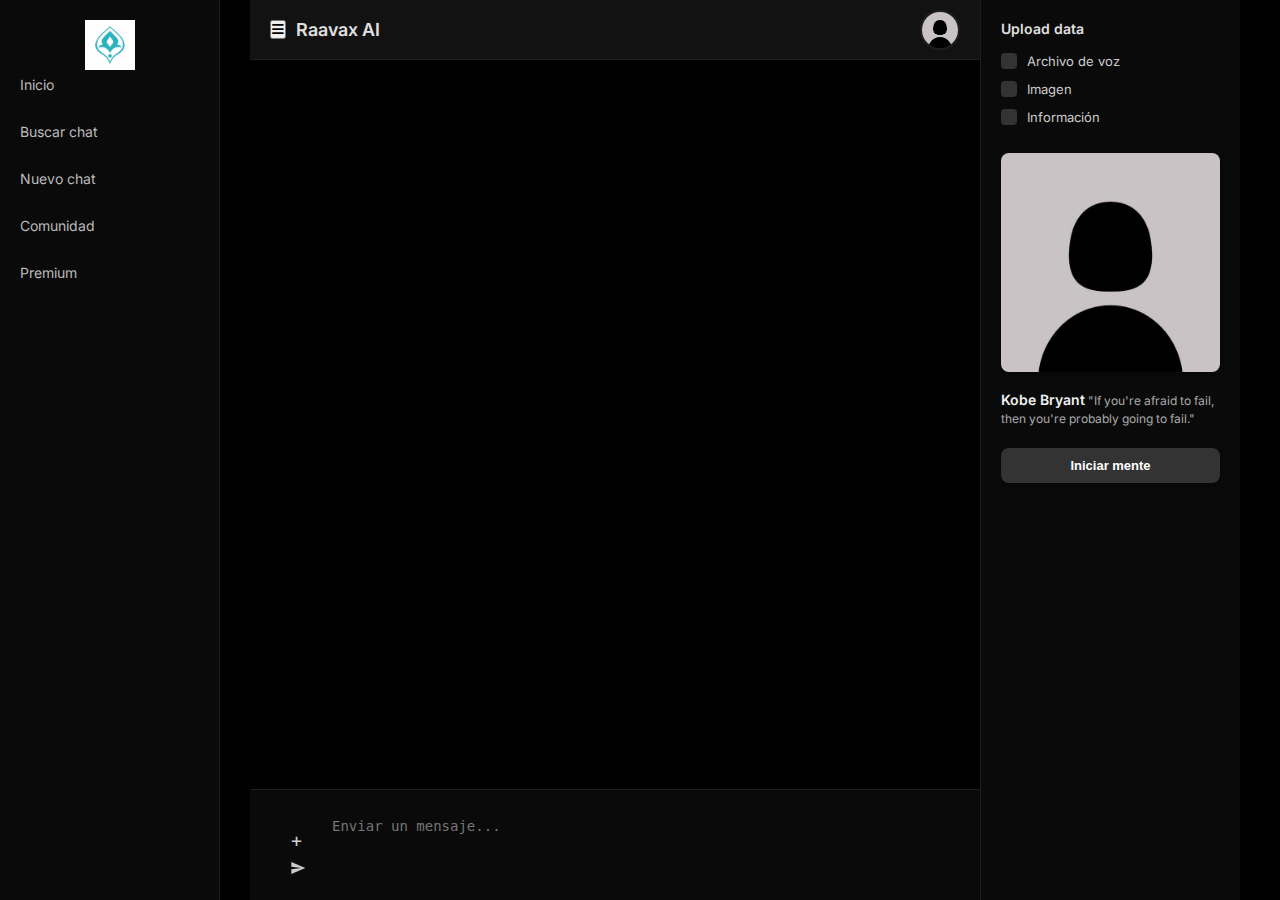
<file: templates/index.html>
<!DOCTYPE html>
<html lang="es">
<head>
  <link rel="icon" href="/static/raava_logo.png" type="image/png">
  <meta charset="UTF-8">
  <meta name="viewport" content="width=device-width, initial-scale=1.0">
  <title>Raavax AI</title>
  <link href="https://fonts.googleapis.com/css2?family=Inter:wght@400;600&display=swap" rel="stylesheet">
  <link rel="stylesheet" href="https://cdnjs.cloudflare.com/ajax/libs/font-awesome/6.0.0-beta3/css/all.min.css">
  <link rel="stylesheet" href="/static/css/style.css">
</head>

<body>
  <div class="settings-modal" id="settings-modal">
    <div class="settings-content">
      <div class="settings-header">
        <h3>Settings</h3>
        <button class="close-settings-btn" id="close-settings-btn">&times;</button>
      </div>
      <div class="settings-body">
        <div class="settings-nav">
          <div class="settings-nav-item active">General</div>
          <div class="settings-nav-item">Notifications</div>
          <div class="settings-nav-item">Personalization</div>
          <div class="settings-nav-item">Connected apps</div>
          <div class="settings-nav-item">Data controls</div>
          <div class="settings-nav-item">Account</div>
        </div>
        <div class="settings-pane">
          <div class="setting-row">
            <label>Theme</label>
            <select id="theme-select">
              <option value="dark">Dark</option>
              <option value="light">Light</option>
            </select>
          </div>
          <div class="setting-row">
            <label>Language</label>
            <select>
              <option value="auto">Auto-detect</option>
              </select>
          </div>
          <div class="setting-row">
            <label>Spoken language</label>
            <select>
              <option value="auto">Auto-detect</option>
              </select>
          </div>
          <div class="setting-row">
            <label>Voice</label>
            <div class="voice-controls">
              <button><i class="fas fa-play"></i></button>
              <span>Ember</span>
            </div>
          </div>
          <div class="setting-row toggle-row">
            <label>Show follow up suggestions in chats</label>
            <label class="switch">
              <input type="checkbox" checked>
              <span class="slider round"></span>
            </label>
          </div>
        </div>
      </div>
    </div>
  </div>

  <div class="main-container">
    <div class="sidebar" id="sidebar">
      <img src="/static/raava_logo.png" alt="Raava AI Logo" class="sidebar-raava-logo">
      <a href="#">Inicio</a>
      <a href="#">Buscar chat</a>
      <a href="#">Nuevo chat</a>
      <a href="#">Comunidad</a>
      <div id="premium-button">Premium</div>
    </div>

    <div class="chat-main-section">
        <div class="header">
            <div class="header-left">
                <button class="sidebar-toggle-btn" id="sidebar-toggle-btn" title="Toggle Sidebar">
                    <i class="fas fa-bars"></i>
                </button>
                Raavax AI
            </div>
            <div class="header-right">
                <img src="/static/person.jpg" alt="Foto de perfil" class="profile-pic" id="header-profile-pic">
                <div class="settings-menu" id="settings-menu">
                    <div class="settings-menu-item" id="settings-option">Ajustes</div>
                    <div class="settings-menu-item">Ayuda</div>
                    <div class="settings-menu-item">Cerrar sesión</div>
                </div>
            </div>
        </div>

        <div id="status-message" style="margin-top: 10px; text-align: center; color: #888; font-size: 0.9em;"></div>
        <div class="chat-area">
            <div class="messages"></div>
            <div class="input-bar">
                <label for="file-upload" class="file-button" title="Adjuntar archivo">+</label>
                <input type="file" id="file-upload" hidden>
                <div id="file-display" style="display: none;" class="file-info">
                    <span id="file-name"></span>
                    <button id="clear-file" class="clear-file" title="Limpiar archivo adjunto">x</button>
                </div>
                <textarea id="user-input" placeholder="Enviar un mensaje..." rows="1"></textarea>
                <button id="send-button" class="send-button" title="Enviar mensaje">
                    <svg xmlns="http://www.w3.org/2000/svg" width="16" height="16" fill="currentColor" viewBox="0 0 24 24">
                        <path d="M2 21l21-9L2 3v7l15 2-15 2z"/>
                    </svg>
                </button>
            </div>
        </div>
    </div>

    <div class="info-panel">
      <h4>Upload data</h4>
      <div class="menu-option" id="upload-voice-btn">
        <i></i>
        <span>Archivo de voz</span>
      </div>
      <div class="menu-option" id="upload-image-btn">
        <i></i>
        <span>Imagen</span>
      </div>
      <div class="menu-option" id="upload-info-btn">
        <i></i>
        <span>Información</span>
      </div>
      <input type="file" id="voice-file-input" accept="audio/*" hidden>
      <input type="file" id="image-file-input" accept="image/*" hidden>
      <input type="file" id="info-file-input" accept=".txt" hidden>
      <img src="/static/person.jpg" alt="Mi foto de avatar" class="avatar" id="avatar-image">
      <span class="name">Kobe Bryant</span>
      <span class="quote">"If you're afraid to fail, then you're probably going to fail."</span>
      <button class="start-button" id="start-mind-button">Iniciar mente</button>
    </div>
  </div>
  
  <script src="/static/js/script.js"></script>
</body>
</html>
</file>
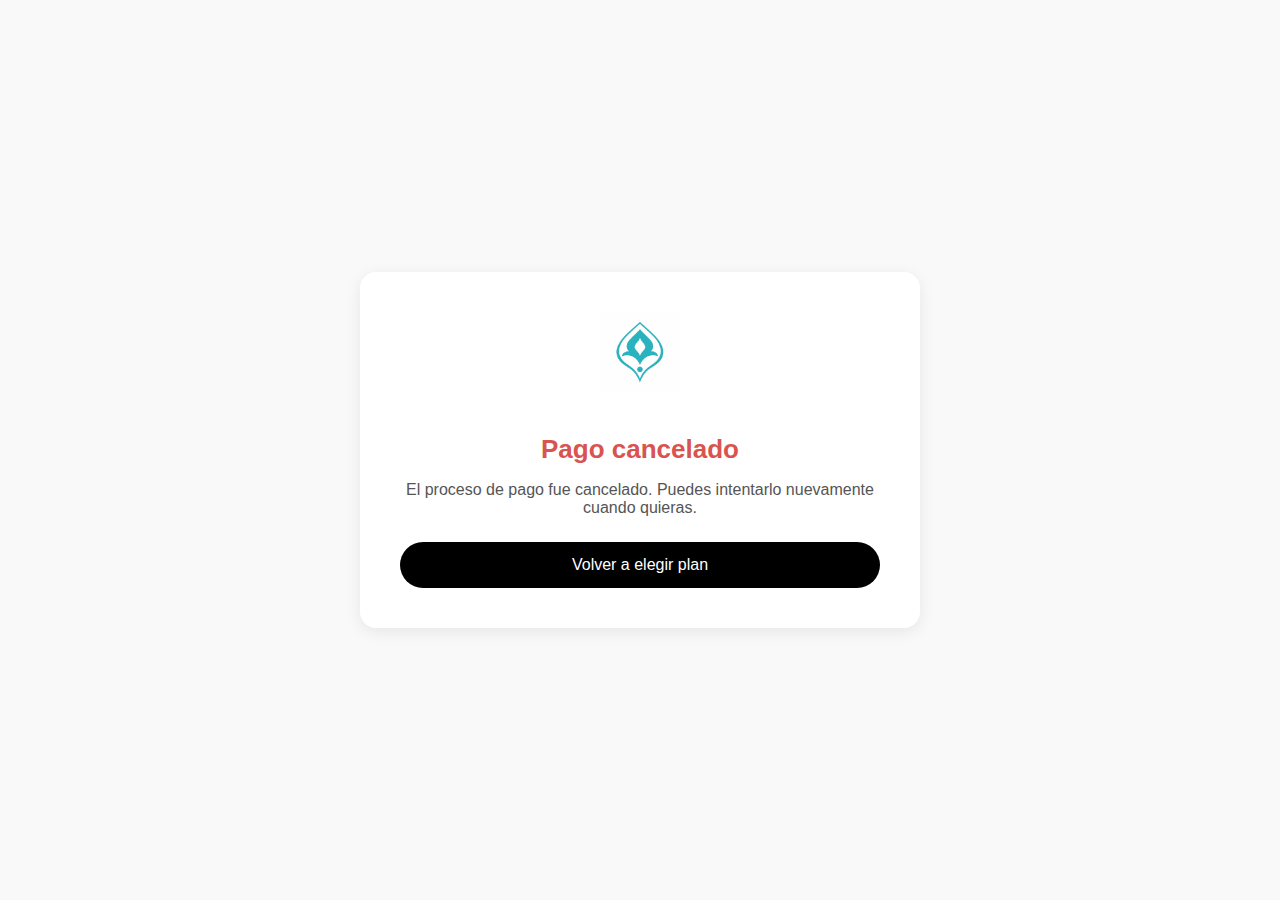
<file: templates/cancel.html>
<!DOCTYPE html>
<html lang="es">
<head>
  <meta charset="UTF-8">
  <title>Pago cancelado</title>
  <style>
    body {
      font-family: 'Inter', sans-serif;
      background: #f9f9f9;
      color: #111;
      margin: 0;
      display: flex;
      justify-content: center;
      align-items: center;
      height: 100vh;
    }
    .cancel-container {
      background: #fff;
      padding: 40px;
      border-radius: 16px;
      box-shadow: 0 4px 16px rgba(0,0,0,0.08);
      text-align: center;
      max-width: 480px;
    }
    .cancel-logo {
      width: 80px;
      margin-bottom: 20px;
    }
    h1 {
      font-size: 26px;
      margin-bottom: 15px;
      color: #d9534f;
    }
    p {
      font-size: 16px;
      margin-bottom: 25px;
      color: #555;
    }
    button {
      width: 100%;
      padding: 14px;
      border: none;
      border-radius: 24px;
      background: #000;
      color: #fff;
      font-size: 16px;
      font-weight: 500;
      cursor: pointer;
      transition: background 0.2s ease-in-out;
    }
    button:hover {
      background: #111;
    }
  </style>
</head>
<body>
  <div class="cancel-container">
    <img src="/static/raava_logo.png" alt="RaavaX Logo" class="cancel-logo">
    <h1>Pago cancelado</h1>
    <p>El proceso de pago fue cancelado. Puedes intentarlo nuevamente cuando quieras.</p>
    <button id="retry-btn">Volver a elegir plan</button>
  </div>

  <script>
    document.getElementById("retry-btn").addEventListener("click", () => {
      window.location.href = "https://raavax.framer.website/pricing#pricing";
    });
  </script>
</body>
</html>
</file>
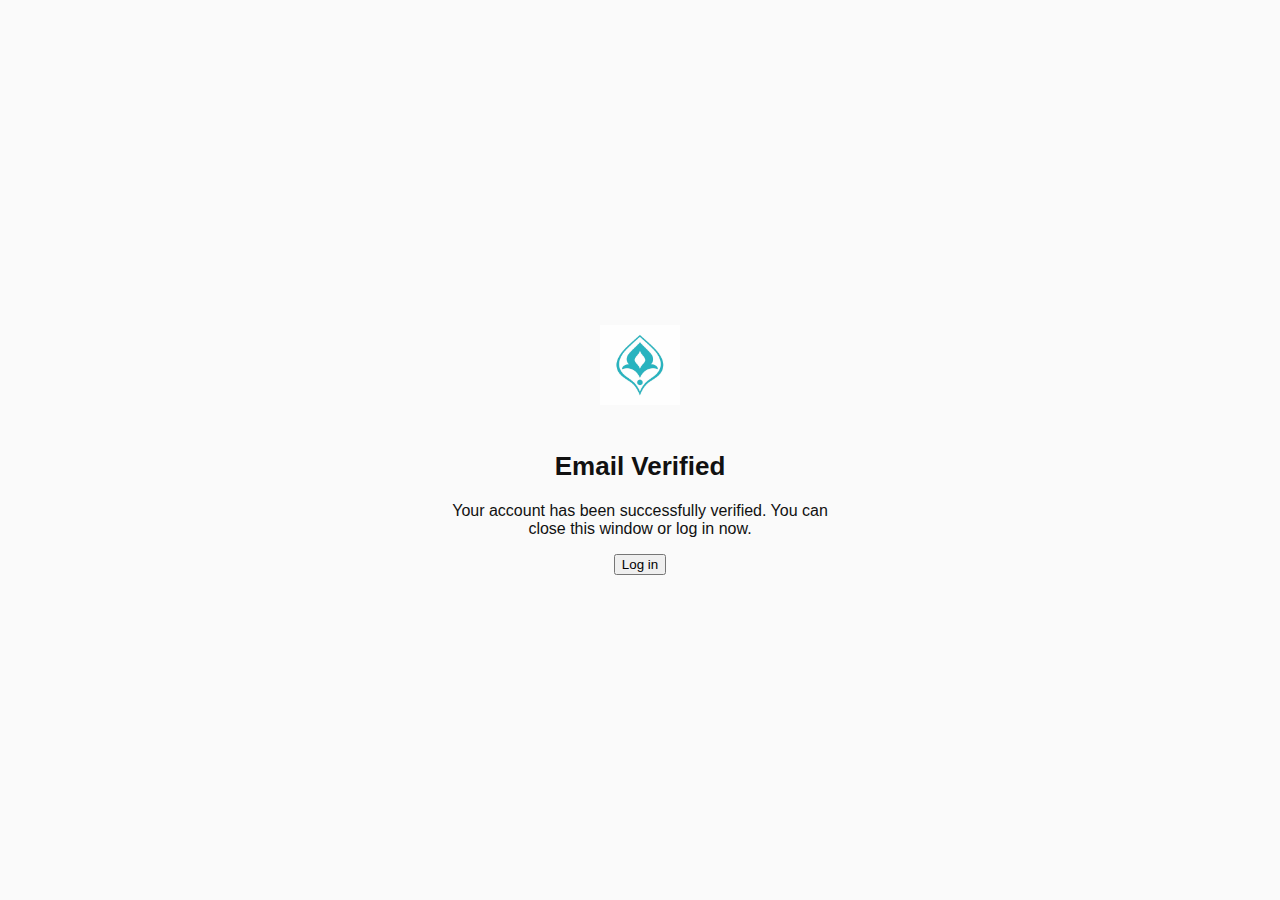
<file: templates/confimed.html>
<!DOCTYPE html>
<html lang="en">
<head>
  <meta charset="UTF-8" />
  <meta name="viewport" content="width=device-width, initial-scale=1.0"/>
  <title>Email Verified – RaavaX</title>
  <link rel="stylesheet" href="/static/css/login.css" />
  <link rel="icon" href="/static/raava_logo.png" type="image/png" />
</head>
<body>
<div class="login-container">
  <div class="login-card">
    <img src="/static/raava_logo.png" alt="RaavaX Logo" class="login-logo" />
    <h2>Email Verified</h2>
    <p>Your account has been successfully verified. You can close this window or log in now.</p>
    <button onclick="window.location.href='/login'">Log in</button>
  </div>
</div>
</body>
</html>
</file>
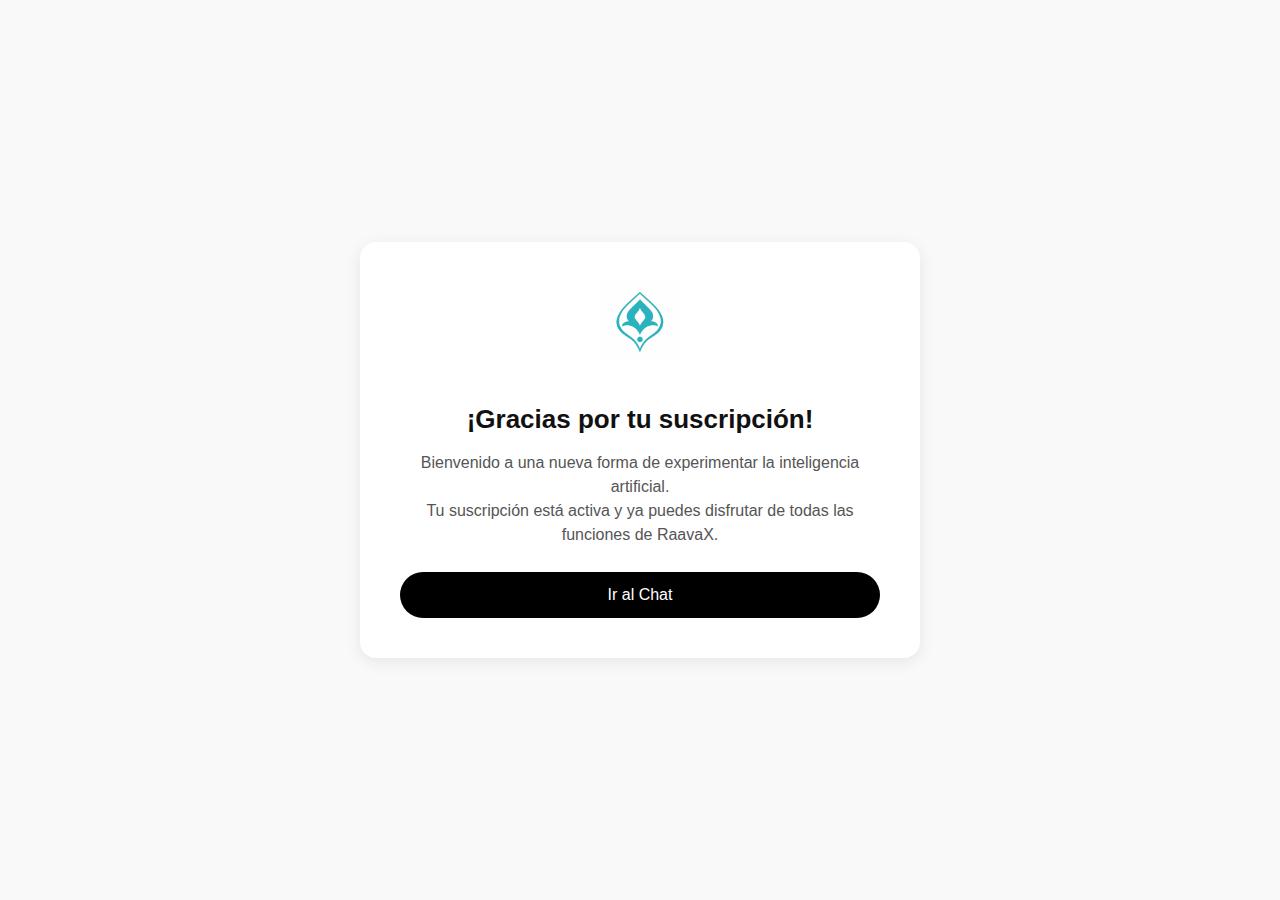
<file: templates/succes.html>
<!DOCTYPE html>
<html lang="es">
<head>
  <meta charset="UTF-8">
  <title>¡Bienvenido a RaavaX!</title>
  <link rel="icon" href="/static/raava_logo.png" type="image/png">
  <style>
    body {
      font-family: 'Inter', sans-serif;
      background: #f9f9f9;
      color: #111;
      margin: 0;
      display: flex;
      justify-content: center;
      align-items: center;
      height: 100vh;
    }
    .success-container {
      background: #fff;
      padding: 40px;
      border-radius: 16px;
      box-shadow: 0 4px 16px rgba(0,0,0,0.08);
      text-align: center;
      max-width: 480px;
    }
    .success-logo {
      width: 80px;
      margin-bottom: 20px;
    }
    h1 {
      font-size: 26px;
      margin-bottom: 15px;
    }
    p {
      font-size: 16px;
      margin-bottom: 25px;
      color: #555;
      line-height: 1.5;
    }
    button {
      width: 100%;
      padding: 14px;
      border: none;
      border-radius: 24px;
      background: #000;
      color: #fff;
      font-size: 16px;
      font-weight: 500;
      cursor: pointer;
      transition: background 0.2s ease-in-out;
    }
    button:hover {
      background: #111;
    }
  </style>
</head>
<body>
  <div class="success-container">
    <img src="/static/raava_logo.png" alt="RaavaX Logo" class="success-logo">
    <h1>¡Gracias por tu suscripción!</h1>
    <p id="message">
      Bienvenido a una nueva forma de experimentar la inteligencia artificial.<br>
      Tu suscripción está activa y ya puedes disfrutar de todas las funciones de RaavaX.
    </p>
    <button onclick="window.location.href='/'">Ir al Chat</button>
  </div>

  <script>
    const params = new URLSearchParams(window.location.search);
    const plan = params.get("plan");
    const planNames = {
      plus_monthly: "RaavaX Plus (Mensual)",
      plus_yearly: "RaavaX Plus (Anual)",
      legacy_monthly: "RaavaX Legacy (Mensual)",
      legacy_yearly: "RaavaX Legacy (Anual)"
    };
    if (plan && planNames[plan]) {
      document.getElementById("message").innerHTML =
        `Gracias por suscribirte a <strong>${planNames[plan]}</strong>.<br>
        Bienvenido a una nueva forma de experimentar la inteligencia artificial.<br>
        Tu suscripción está activa y ya puedes disfrutar de todas las funciones de RaavaX.`;
    }
  </script>
</body>
</html>
</file>
<file: static/css/style.css>
@import url('https://fonts.googleapis.com/css2?family=Inter:wght@400;600&display=swap');

/* Variables CSS para modo oscuro y claro */
:root {
  /* 🎨 Paleta base */
  --bg-color: #000;
  --sidebar-bg: #0a0a0a;
  --panel-bg: #0a0a0a;
  --chat-bg: #121212;
  --text-color: #e0e0e0;
  --link-color: #bbbbbb;
  --message-bg: #1e1e1e;
  --message-user-bg: #2d2d2d;
  --button-bg: #1e1e1e;
  --border-color: #1e1e1e;
  --hover-color: #292929;
  --button-text-color: #cccccc;
  --avatar-name-color: #f0f0f0;
  --quote-color: #aaaaaa;

  /* 🎯 Detalles UI */
  --accent-color: #5EF38C; /* NUEVO: Acento fresco para hover, botones y highlights */
  --accent-hover: #4EE57C; /* Versión hover */
  --radius: 8px; /* NUEVO: Border radius base */

  /* 🪟 Modales y ajustes */
  --header-bg: var(--chat-bg);
  --settings-modal-bg: rgba(0, 0, 0, 0.7);
  --settings-content-bg: #1e1e1e;
  --settings-border-color: #333;
  --settings-text-color: #e0e0e0;
  --settings-nav-hover: #292929;
  --switch-bg: #555;
  --switch-checked-bg: #8a2be2;
  --slider-bg: #f2f2f2;
  --select-bg: #2d2d2d;
  --select-border: #444;
}

body.light-mode {
  --bg-color: #f2f2f2;
  --sidebar-bg: #ffffff;
  --panel-bg: #ffffff;
  --chat-bg: #ffffff;
  --text-color: #111;
  --link-color: #333;
  --message-bg: #dddddd;
  --message-user-bg: #c1c1c1;
  --button-bg: #dddddd;
  --border-color: #d1d1d1;
  --hover-color: #c1c1c1;
  --button-text-color: #555;
  --avatar-name-color: #333;
  --quote-color: #555;
  --header-bg: #ffffff; /* Ahora color del header del chat central */
  --settings-modal-bg: rgba(0, 0, 0, 0.5); /* Nuevo */
  --settings-content-bg: #f2f2f2; /* Nuevo */
  --settings-border-color: #d1d1d1; /* Nuevo */
  --settings-text-color: #111; /* Nuevo */
  --settings-nav-hover: #e0e0e0; /* Nuevo */
  --switch-bg: #bbb; /* Nuevo */
  --switch-checked-bg: #8a2be2; /* Nuevo */
  --slider-bg: #ffffff; /* Nuevo */
  --select-bg: #e0e0e0; /* Nuevo */
  --select-border: #ccc; /* Nuevo */
}

* {
  box-sizing: border-box;
  margin: 0;
  padding: 0;
}

body {
  font-family: 'Inter', sans-serif;
  font-size: 12px;
  background-color: var(--bg-color);
  color: var(--text-color);
  height: 100vh;
  display: flex; /* ✅ Perfecto */
  transition: background 0.3s, color 0.3s;
  overflow: hidden; /* ✅ Esto es CLAVE */
}

/* Contenedor principal para la barra lateral, chat y info-panel */
.main-container {
  display: grid; /* ⚡️ MEJOR PARA LAYOUT COMPLEJO */
  grid-template-columns: 250px 1fr 300px; /* Sidebar | chat | panel derecho */
  grid-template-rows: 100vh; /* Todo ocupa altura completa */
  overflow: hidden; /* Solo mensajes scrollean */
  width: 100%;
}

.sidebar {
  background-color: var(--sidebar-bg);
  width: 220px;
  padding: 20px;
  display: flex;
  flex-direction: column;
  border-right: 1px solid var(--border-color);
  flex-shrink: 0; /* Evita que la sidebar se encoja */
  transition: width 0.3s ease; /* Transición para el ancho */
}

.sidebar-header {
  display: flex;
  justify-content: space-between;
  align-items: center;
  margin-bottom: 30px; /* Espacio debajo del encabezado de la barra lateral */
  padding-right: 10px; /* Ajuste para dar espacio al botón */
}

/* Estilo para el logo de Raava en la sidebar */
.sidebar-raava-logo {
  width: 50px; /* Tamaño más pequeño */
  height: auto;
  align-self: center; /* Centra el logo en la sidebar */
  transition: width 0.3s ease;
}

.hide-sidebar-btn {
  background: none;
  border: none;
  color: var(--link-color); /* Color que se adapte al tema */
  font-size: 20px;
  cursor: pointer;
  transition: color 0.2s, background-color 0.2s;
  padding: 5px;
  border-radius: 4px;
}

.hide-sidebar-btn:hover {
  color: var(--text-color);
  background-color: var(--hover-color);
}


.sidebar a,
#premium-button {
  color: var(--link-color);
  text-decoration: none;
  font-size: 14px;
  margin-bottom: 18px;
  display: block;
  padding: 6px 0;
  border-radius: 4px;
  transition: all 0.25s ease-in-out;
  cursor: pointer;
}

.sidebar a:hover,
#premium-button:hover {
  background-color: var(--hover-color);
  color: var(--text-color);
  padding-left: 8px;
}

/* --- ESTILOS PARA LA BARRA LATERAL COLAPSADA --- */
.sidebar.collapsed {
    width: 60px; /* Ancho reducido cuando está colapsada */
    align-items: center; /* Centrar los iconos */
    padding: 20px 0; /* Ajustar padding */
}

.sidebar.collapsed .sidebar-header {
    justify-content: center; /* Centrar el logo cuando está colapsado */
    margin-bottom: 30px; /* Mantener espacio */
    padding-right: 0; /* Eliminar padding cuando está colapsada */
}

.sidebar.collapsed .sidebar-raava-logo {
    width: 40px; /* Un poco más pequeño cuando está colapsado */
}

.sidebar.collapsed .hide-sidebar-btn {
    /* El botón sigue siendo visible, pero el icono cambia para indicar "expandir" */
    /* No lo ocultamos, simplemente ajustamos su posición si es necesario */
    font-size: 20px; /* Asegura que el icono sea visible */
}

/* Ocultar texto y mostrar solo iconos cuando la sidebar está colapsada */
.sidebar.collapsed a,
.sidebar.collapsed #premium-button {
    text-align: center;
    padding: 6px 0;
    font-size: 0; /* Ocultar el texto */
    overflow: hidden; /* Asegurarse de que el texto no se vea */
    white-space: nowrap;
    width: 100%; /* Asegurar que ocupe todo el ancho disponible para el hover */
}

.sidebar.collapsed a i,
.sidebar.collapsed #premium-button i {
    font-size: 20px; /* Mostrar solo el icono */
    display: block; /* Asegurar que el icono esté visible */
    margin: 0 auto; /* Centrar el icono */
}

/* Ajustar el contenedor principal cuando la sidebar está colapsada */
.main-container.sidebar-collapsed {
    /* Si tu layout usa flex-grow o similar, el chat-main-section se expandirá. */
    /* No se necesita CSS aquí a menos que tengas un layout muy específico que dependa del ancho de la sidebar. */
}

/* --- FIN ESTILOS BARRA LATERAL COLAPSADA --- */


/* --- NUEVOS ESTILOS PARA EL CONTENEDOR CENTRAL (HEADER + CHAT) --- */
.chat-main-section {
  display: flex;
  flex-direction: column;
  height: 100%;
  overflow: hidden; /* 👌 */
}

.header {
  display: flex;
  justify-content: space-between;
  align-items: center;
  padding: 10px 20px;
  background-color: var(--header-bg);
  border-bottom: 1px solid var(--border-color);
  height: 60px;
  flex-shrink: 0;
}

.header-left {
  font-size: 18px;
  font-weight: 600;
  color: var(--text-color);
  display: flex; /* Para alinear el texto si se añade un logo aquí */
  align-items: center;
  gap: 10px;
}

/* Si se añade un logo en el header, este sería su estilo */
.header-raava-logo {
  width: 30px; /* Tamaño del logo en el header */
  height: auto;
}


.header-right {
  position: relative;
  display: flex;
  align-items: center;
}

.profile-pic {
  width: 40px;
  height: 40px;
  border-radius: 50%;
  cursor: pointer;
  object-fit: cover;
  border: 2px solid var(--border-color);
  transition: border-color 0.2s;
}

.profile-pic:hover {
  border-color: var(--link-color);
}

.settings-menu {
  position: absolute;
  top: 50px; /* Debajo de la foto de perfil */
  right: 0;
  background-color: var(--panel-bg);
  border: 1px solid var(--border-color);
  border-radius: 8px;
  box-shadow: 0 4px 8px rgba(0, 0, 0, 0.3);
  width: 180px;
  z-index: 100;
  display: none; /* Oculto por defecto */
  flex-direction: column;
  padding: 8px 0;
}

.settings-menu.active {
  display: flex;
}

.settings-menu-item {
  padding: 10px 15px;
  color: var(--text-color);
  font-size: 14px;
  cursor: pointer;
  transition: background-color 0.2s ease-in-out;
}

.settings-menu-item:hover {
  background-color: var(--hover-color);
}

/* --- FIN ESTILOS CONTENEDOR CENTRAL --- */


/* --- NUEVOS ESTILOS PARA LA VENTANA DE AJUSTES (MODAL) --- */
.settings-modal {
  position: fixed;
  top: 0;
  left: 0;
  width: 100%;
  height: 100%;
  background-color: var(--settings-modal-bg);
  display: flex;
  justify-content: center;
  align-items: center;
  z-index: 1000;
  opacity: 0;
  visibility: hidden;
  transition: opacity 0.3s ease, visibility 0.3s ease;
}

.settings-modal.active {
  opacity: 1;
  visibility: visible;
}

.settings-content {
  background-color: var(--settings-content-bg);
  border-radius: 12px;
  width: 90%;
  max-width: 700px;
  max-height: 80%;
  display: flex;
  flex-direction: column;
  box-shadow: 0 5px 15px rgba(0, 0, 0, 0.5);
  overflow: hidden; /* Para las esquinas redondeadas internas */
}

.settings-header {
  display: flex;
  justify-content: space-between;
  align-items: center;
  padding: 15px 20px;
  border-bottom: 1px solid var(--settings-border-color);
  background-color: var(--panel-bg);
}

.settings-header h3 {
  font-size: 18px;
  color: var(--settings-text-color);
}

.close-settings-btn {
  background: none;
  border: none;
  font-size: 24px;
  color: var(--settings-text-color);
  cursor: pointer;
  padding: 5px 10px;
  border-radius: 4px;
  transition: background-color 0.2s;
}

.close-settings-btn:hover {
  background-color: var(--hover-color);
}

.settings-body {
  display: flex;
  flex: 1;
  overflow: hidden; /* Para contener los scrolls internos */
}

.settings-nav {
  width: 180px;
  padding: 20px 0;
  border-right: 1px solid var(--settings-border-color);
  background-color: var(--sidebar-bg);
  display: flex;
  flex-direction: column;
  flex-shrink: 0;
}

.settings-nav-item {
  padding: 12px 20px;
  font-size: 14px;
  color: var(--settings-text-color);
  cursor: pointer;
  transition: background-color 0.2s ease-in-out;
}

.settings-nav-item:hover,
.settings-nav-item.active {
  background-color: var(--settings-nav-hover);
  color: var(--text-color);
}

.settings-pane {
  flex: 1;
  padding: 20px;
  overflow-y: auto; /* Scroll para el contenido del panel */
}

.setting-row {
  display: flex;
  justify-content: space-between;
  align-items: center;
  padding: 12px 0;
  border-bottom: 1px solid var(--settings-border-color);
  font-size: 14px;
  color: var(--settings-text-color);
}

.setting-row:last-child {
  border-bottom: none;
}

.setting-row label {
  flex-shrink: 0;
  margin-right: 20px;
}

.setting-row select,
.settings-pane input[type="text"] {
  flex-grow: 1;
  padding: 8px;
  border-radius: 6px;
  border: 1px solid var(--select-border);
  background-color: var(--select-bg);
  color: var(--settings-text-color);
  font-size: 14px;
  outline: none;
}

.voice-controls {
  display: flex;
  align-items: center;
  gap: 10px;
}

.voice-controls button {
  background: none;
  border: none;
  color: var(--link-color);
  font-size: 16px;
  cursor: pointer;
  transition: color 0.2s;
}

.voice-controls button:hover {
  color: var(--text-color);
}

/* Toggle Switch */
.switch {
  position: relative;
  display: inline-block;
  width: 40px;
  height: 22px;
}

.switch input {
  opacity: 0;
  width: 0;
  height: 0;
}

.slider {
  position: absolute;
  cursor: pointer;
  top: 0;
  left: 0;
  right: 0;
  bottom: 0;
  background-color: var(--switch-bg);
  transition: .4s;
  border-radius: 22px;
}

.slider:before {
  position: absolute;
  content: "";
  height: 18px;
  width: 18px;
  left: 2px;
  bottom: 2px;
  background-color: var(--slider-bg);
  transition: .4s;
  border-radius: 50%;
}

input:checked + .slider {
  background-color: var(--switch-checked-bg);
}

input:focus + .slider {
  box-shadow: 0 0 1px var(--switch-checked-bg);
}

input:checked + .slider:before {
  transform: translateX(18px);
}

/* Rounded sliders */
.slider.round {
  border-radius: 22px;
}

.slider.round:before {
  border-radius: 50%;
}
/* --- FIN ESTILOS VENTANA DE AJUSTES --- */


.chat-area {
  display: flex;
  flex-direction: column;
  flex: 1; /* Ocupar todo */
  overflow: hidden; /* 👌 */
}

/* */
.messages {
  flex: 1; /* 🔑 Expande todo */
  overflow-y: auto; /* SOLO AQUÍ scroll */
  padding: 2rem;
  display: flex;
  flex-direction: column;
  gap: 1rem;
}

/* Scrollbar bonito */
.messages::-webkit-scrollbar {
  width: 8px;
}

.messages::-webkit-scrollbar-thumb {
  background: #333;
  border-radius: 4px;
}

.messages:hover::-webkit-scrollbar-thumb {
  background: #555;
}
/* --- FIN ESTILOS DE LA BARRA DE DESPLAZAMIENTO --- */


/* Base style for message containers */
.message {
  width: fit-content;
  max-width: 70%;
  font-size: 14px;
  word-wrap: break-word;
  line-height: 1.6;
  opacity: 0;
  transform: translateY(10px);
  transition: opacity 0.3s ease-out, transform 0.3s ease-out;
}

.message.appeared {
    opacity: 1;
    transform: translateY(0);
}

/* Styling for bot messages (includes flex for stacking content and actions) */
.message.bot {
  display: flex; /* Make the bot message container a flex container */
  flex-direction: column; /* Stack message content and actions vertically */
  align-items: flex-start; /* Align content and actions to the left within the bot message */
  gap: 5px; /* Space between message content and actions */
}

/* Styling for user messages (aligns to the right) */
.message.user {
  align-self: flex-end; /* Pushes the entire user message container to the right */
}

/* The message bubble content */
.message-content {
  background-color: var(--message-bg);
  padding: 12px 16px; 
  border-radius: 12px;
  box-shadow: 0 2px 4px rgba(0,0,0,0.3);
}

/* User message bubble specific styling */
.message.user .message-content {
  background-color: var(--message-user-bg);
  color: var(--text-color);
}

/* Bot message bubble specific styling */
.message.bot .message-content {
  color: var(--text-color);
}


/* Estilos para el contenedor de acciones de los mensajes del bot */
.message-actions {
  display: flex; /* Muestra los botones en fila */
  gap: 8px; /* Espacio entre los botones */
  margin-top: 0px; 
  padding-left: 5px; /* Ajuste para alinear con el texto del globo */
}

.message-action-btn {
  background: none;
  border: none;
  color: var(--text-color); /* Color del icono */
  font-size: 0.8em; /* Tamaño del icono */
  cursor: pointer;
  padding: 3px;
  border-radius: 4px;
  transition: background-color 0.2s ease-in-out;
  display: flex;
  align-items: center;
  justify-content: center;
}

.message-action-btn:hover {
  background-color: var(--hover-color); /* Color de fondo al pasar el ratón */
}

/* Estilo para el indicador de copiado */
.message-action-btn.copied::after {
  content: "Copiado!";
  position: absolute;
  background-color: rgba(0, 0, 0, 0.7);
  color: white;
  padding: 3px 6px;
  border-radius: 4px;
  font-size: 0.7em;
  bottom: 25px; /* Encima del botón */
  left: 50%;
  transform: translateX(-50%);
  white-space: nowrap;
  animation: fadeOut 2s forwards;
  pointer-events: none; /* Para que no interfiera con clics */
}

@keyframes fadeOut {
  0% { opacity: 1; }
  80% { opacity: 1; }
  100% { opacity: 0; display: none; }
}

/* Estilo para el botón de reproducción cuando el audio está cargando */
.message-action-btn.loading i.fas.fa-volume-up {
    animation: spin 1s infinite linear;
}

@keyframes spin {
    0% { transform: rotate(0deg); }
    100% { transform: rotate(360deg); }
}

/* Estilo para cuando el audio está reproduciéndose */
.message-action-btn.playing i.fas.fa-volume-up {
    color: lightgreen; /* O el color que prefieras para indicar reproducción */
}
/* FIN DE MODIFICACIÓN DE ESTILOS DE BOTONES */


.input-bar {
  position: sticky;
  bottom: 0;
  background: var(--panel-bg);
  padding: 1rem 2rem;
  border-top: 1px solid var(--border-color);
}

.file-button {
  background: transparent;
  border: none;
  color: var(--button-text-color);
  padding: 8px;
  font-size: 20px;
  cursor: pointer;
  transition: background-color 0.2s;
  border-radius: 6px;
}

.file-button:hover {
  background-color: var(--hover-color);
}

.input-bar textarea {
  flex: 1;
  padding: 10px;
  border: none;
  background: transparent;
  color: var(--text-color);
  outline: none;
  font-size: 14px;
  resize: none;
  overflow-y: hidden;
  min-height: 40px;
  line-height: 1.5;
  margin: 0 8px;
}

.send-button {
  background: transparent;
  border: none;
  color: var(--button-text-color);
  padding: 8px;
  font-size: 16px;
  cursor: pointer;
  display: flex;
  align-items: center;
  border-radius: 6px;
  transition: background-color 0.2s ease;
}

.send-button:hover {
  background-color: var(--hover-color);
}

.send-button svg {
  fill: currentColor;
}

.file-info {
  display: flex;
  align-items: center;
  background-color: var(--hover-color);
  padding: 4px 8px;
  border-radius: 6px;
  margin-left: 8px;
  color: var(--text-color);
  font-size: 12px;
  max-width: 150px;
  overflow: hidden;
  text-overflow: ellipsis;
  white-space: nowrap;
}

.clear-file {
  background: none;
  border: none;
  color: var(--text-color);
  font-size: 14px;
  margin-left: 6px;
  cursor: pointer;
}

.clear-file:hover {
  color: #fff;
}

.info-panel {
  background-color: var(--panel-bg);
  width: 260px;
  padding: 20px;
  border-left: 1px solid var(--border-color);
  flex-shrink: 0; /* Evita que el panel se encoja */
}

.info-panel h4 {
  font-size: 14px;
  font-weight: 600;
  margin-bottom: 16px;
  color: var(--text-color);
}

.menu-option {
  display: flex;
  align-items: center;
  gap: 10px;
  font-size: 13px;
  color: var(--button-text-color);
  margin-bottom: 12px;
  cursor: pointer;
  transition: color 0.2s ease-in-out;
}

.menu-option:hover {
  color: var(--text-color);
}

.menu-option i {
  width: 16px;
  height: 16px;
  background-color: #333333;
  border-radius: 4px;
  flex-shrink: 0;
}

#fixed-prompt-input {
  width: 100%;
  height: 80px;
  background-color: var(--button-bg);
  border: 1px solid var(--border-color);
  border-radius: 8px;
  padding: 10px;
  color: var(--text-color);
  font-size: 13px;
  resize: vertical;
  outline: none;
  transition: border-color 0.2s;
}

#fixed-prompt-input:focus {
  border-color: #555;
}

.avatar {
  width: 100%;
  border-radius: 8px;
  margin: 16px 0;
  object-fit: cover;
  box-shadow: 0 2px 6px rgba(0,0,0,0.4);
}

.name {
  font-size: 14px;
  font-weight: 600;
  color: var(--avatar-name-color);
}

.quote {
  font-size: 12px;
  margin-top: 8px;
  line-height: 1.5;
  color: var(--quote-color);
}

.start-button {
  margin-top: 20px;
  width: 100%;
  background-color: #333333;
  color: white;
  font-weight: 600;
  font-size: 13px;
  padding: 10px;
  border: none;
  border-radius: 8px;
  cursor: pointer;
  transition: background-color 0.2s ease-in-out;
  box-shadow: 0 2px 6px rgba(0,0,0,0.3);
}

.start-button:hover {
  background-color: #444444;
}

/* Styling for the typing indicator */
.typing-indicator {
  display: flex; /* Make it a flex container */
  flex-direction: row !important; /* Force horizontal alignment of dots */
  align-self: flex-start; /* Explicitly align the indicator itself to the left */
  align-items: center; /* Vertically center the dots within the indicator */
  justify-content: center; /* Horizontally center the dots within the indicator */
  
  background-color: var(--message-bg);
  padding: 10px 15px;
  border-radius: 10px;
  width: fit-content;
  max-width: 70%; /* Keep max-width for consistency */
  margin-right: auto; /* Ensure it stays left-aligned if parent doesn't handle flex-start */
  opacity: 0;
  transition: opacity 0.3s ease-in-out;
}

.typing-indicator span {
  width: 8px;
  height: 8px;
  background-color: var(--text-color);
  border-radius: 50%;
  margin: 0 2px;
  animation: blink 1.4s infinite ease-in-out;
}

.typing-indicator span:nth-child(2) {
  animation-delay: 0.2s;
}

.typing-indicator span:nth-child(3) {
  animation-delay: 0.4s;
}

@keyframes blink {
  0%, 80%, 100% { opacity: 0; }
  40% { opacity: 1; }
}

/* Nuevo estilo para el botón "Iniciar mente" cuando el archivo de info esté listo */
.start-button.info-ready {
  background-color: #8a2be2; /* Un tono de morado */
  box-shadow: 0 0 15px rgba(138, 43, 226, 0.7); /* Sombra brillante */
  animation: pulse-purple 1.5s infinite alternate; /* Animación de pulsación */
}

@keyframes pulse-purple {
  0% {
    transform: scale(1);
    box-shadow: 0 0 15px rgba(138, 43, 226, 0.7);
  }
  100% {
    transform: scale(1.02);
    box-shadow: 0 0 25px rgba(138, 43, 226, 1);
  }
}
</file>
<file: static/css/login.css>
body {
  font-family: 'Inter', sans-serif;
  background: #fafafa;
  color: #111;
  margin: 0;
  display: flex;
  justify-content: center;
  align-items: center;
  height: 100vh;
}

.login-container {
  width: 100%;
  max-width: 400px;
  padding: 20px;
}

.login-card {
  text-align: center;
}

.login-logo {
  width: 80px;
  margin-bottom: 20px;
}

h2 {
  font-size: 26px;
  font-weight: 600;
  margin-bottom: 20px;
}

#auth-form input {
  width: 100%;
  padding: 14px;
  margin: 10px 0;
  border-radius: 25px;
  border: 1px solid #ccc;
  font-size: 16px;
  background: #fff;
  outline: none;
}

.password-wrapper {
  position: relative;
  width: 100%;
}

.password-wrapper input {
  width: 100%;
  padding-right: 45px;
}

.toggle-password {
  position: absolute;
  right: 15px;
  top: 50%;
  transform: translateY(-50%);
  cursor: pointer;
  color: #777;
}

#auth-submit-btn {
  width: 100%;
  padding: 14px;
  margin-top: 12px;
  border: none;
  border-radius: 25px;
  background: #111;
  color: #fff;
  font-size: 16px;
  font-weight: 500;
  cursor: pointer;
}

#auth-submit-btn:hover {
  background: #333;
}

.auth-toggle {
  margin: 15px 0;
  font-size: 14px;
}

.auth-toggle a, #forgot-password-link {
  color: #0d6efd;
  text-decoration: none;
  cursor: pointer;
}

.auth-toggle a:hover {
  text-decoration: underline;
}

.forgot-link {
  font-size: 14px;
  margin-bottom: 15px;
}

.or-separator {
  margin: 20px 0;
  text-align: center;
  font-size: 14px;
  color: #666;
  position: relative;
}

.or-separator::before,
.or-separator::after {
  content: "";
  position: absolute;
  top: 50%;
  width: 40%;
  height: 1px;
  background: #ccc;
}

.or-separator::before { left: 0; }
.or-separator::after { right: 0; }

.auth-social {
  display: flex;
  flex-direction: column;
  gap: 10px;
}

.social-btn {
  display: flex;
  align-items: center;
  justify-content: flex-start;
  padding: 12px 20px;
  border-radius: 25px;
  border: 1px solid #ccc;
  background: #fff;
  font-size: 15px;
  cursor: pointer;
  transition: background 0.2s;
  gap: 12px;
}

.social-btn i {
  font-size: 18px;
}

.social-btn:hover {
  background: #f5f5f5;
}

#password-strength {
  text-align: left;
  font-size: 13px;
  margin-top: 5px;
}

#auth-messages {
  margin-top: 10px;
  color: #f44336;
  font-size: 14px;
}

@media (max-width: 480px) {
  .login-container {
    max-width: 90%;
    padding: 10px;
  }
  h2 {
    font-size: 22px;
  }
}
</file>
